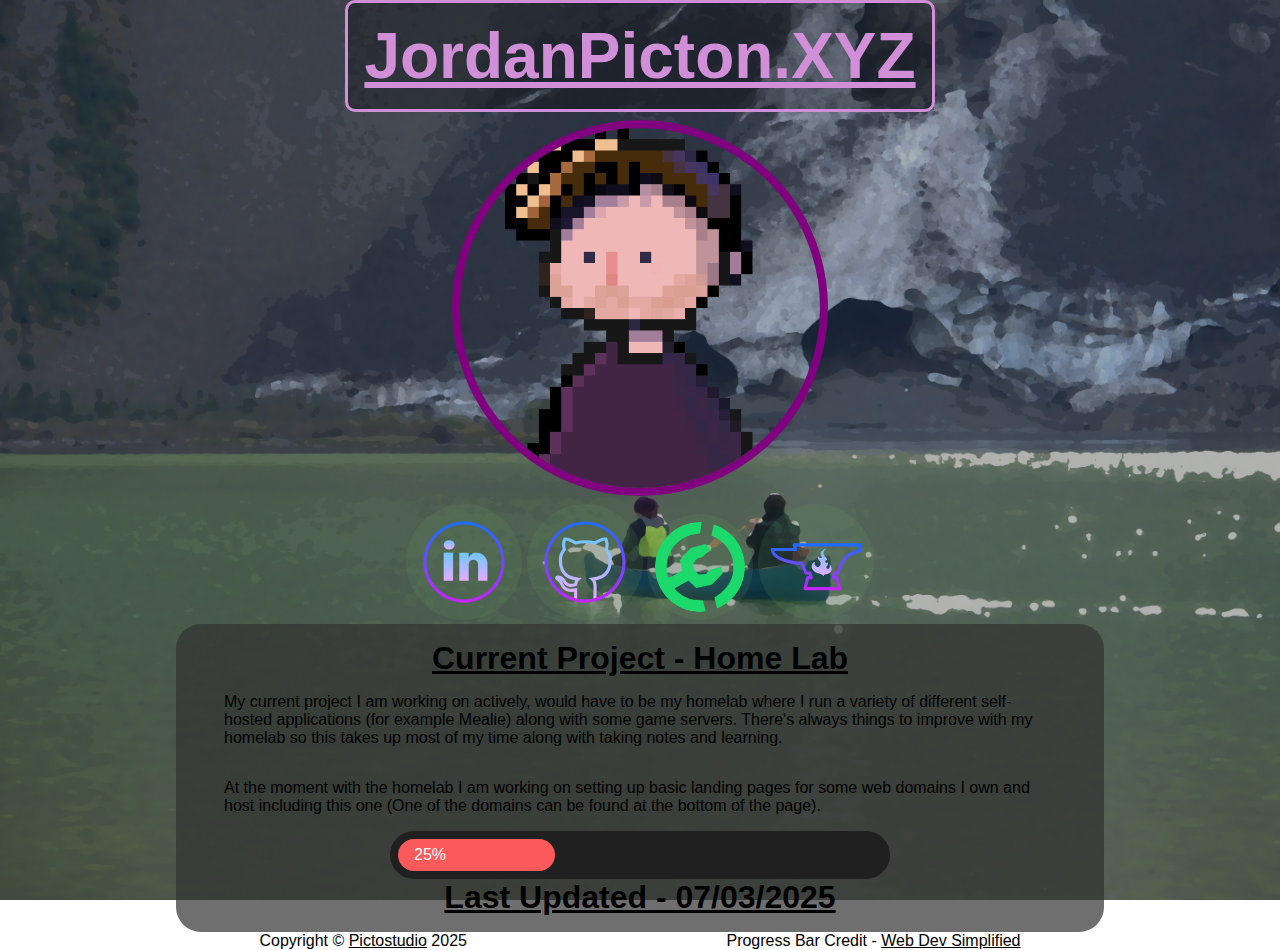
<file: index.html>
<!DOCTYPE html>
<html lang="en">

<head>
  <meta charset="UTF-8">
  <meta name="viewport" content="width=device-width, initial-scale=1.0">
  <link rel="stylesheet" href="styles/reset.css">
  <link rel="stylesheet" href="styles/main.css">
  <title>Jordan Picton</title>
</head>

<body>
  <main>
    <h1>JordanPicton.XYZ</h1>
    <img id="logo" src="media/images/logo/jordan_developer.png" alt="My Developer Logo my girlfriend made me.">
    <section id="links">
      <a href="https://www.linkedin.com/in/jordan-picton-64a999272/" target="_blank">
        <img class="link-icon" src="media/images/icons/icons8-linkedin-circled-100.svg" alt="LinkedIn Logo" />
      </a>
      <a href="https://github.com/JordanPicton" target="_blank">
        <img class="link-icon" src="media/images/icons/icons8-github-100.svg" alt="GitHub Logo" />
      </a>
      <a href="https://modrinth.com/user/JordanPicton" target="_blank">
        <img id="modrin-icon" class="link-icon" src="media/images/icons/jordan-modrinth-100.svg" alt="Modrinth Logo" />
      </a>
      <a href="" target="_blank">
        <img class="link-icon" src="media/images/icons/icons8-curseforge-100.svg" alt="Curseforge Logo" />
      </a>
    </section>
    <section id="current-project">
      <h3>Current Project - Home Lab</h3>
      <p>
        My current project I am working on actively, would have to be my homelab where I run a variety of different
        self-hosted applications (for example Mealie) along with some game servers. There's always things to improve
        with my homelab so this takes up most of my time along with taking notes and learning.
      </p>
      <p>
        At the moment with the homelab I am working on setting up basic landing pages for some web domains I own and
        host including this one (One of the domains can be found at the bottom of the page).
      </p>
      <div class="progress-bar" style="--width: 25;" data-label="25%"></div>
      <h3>Last Updated - 07/03/2025</h3>
    </section>
    <footer>
      <p id="copyright">Copyright © <a href="https://pictostudio.co.uk" target="_blank">Pictostudio</a> 2025</p>
      <p>Progress Bar Credit - <a href="https://www.youtube.com/watch?app=desktop&v=basf1lH1H-E&t=0s"
          target="_blank">Web Dev Simplified</a></p>
    </footer>
  </main>
</body>

</html>
</file>
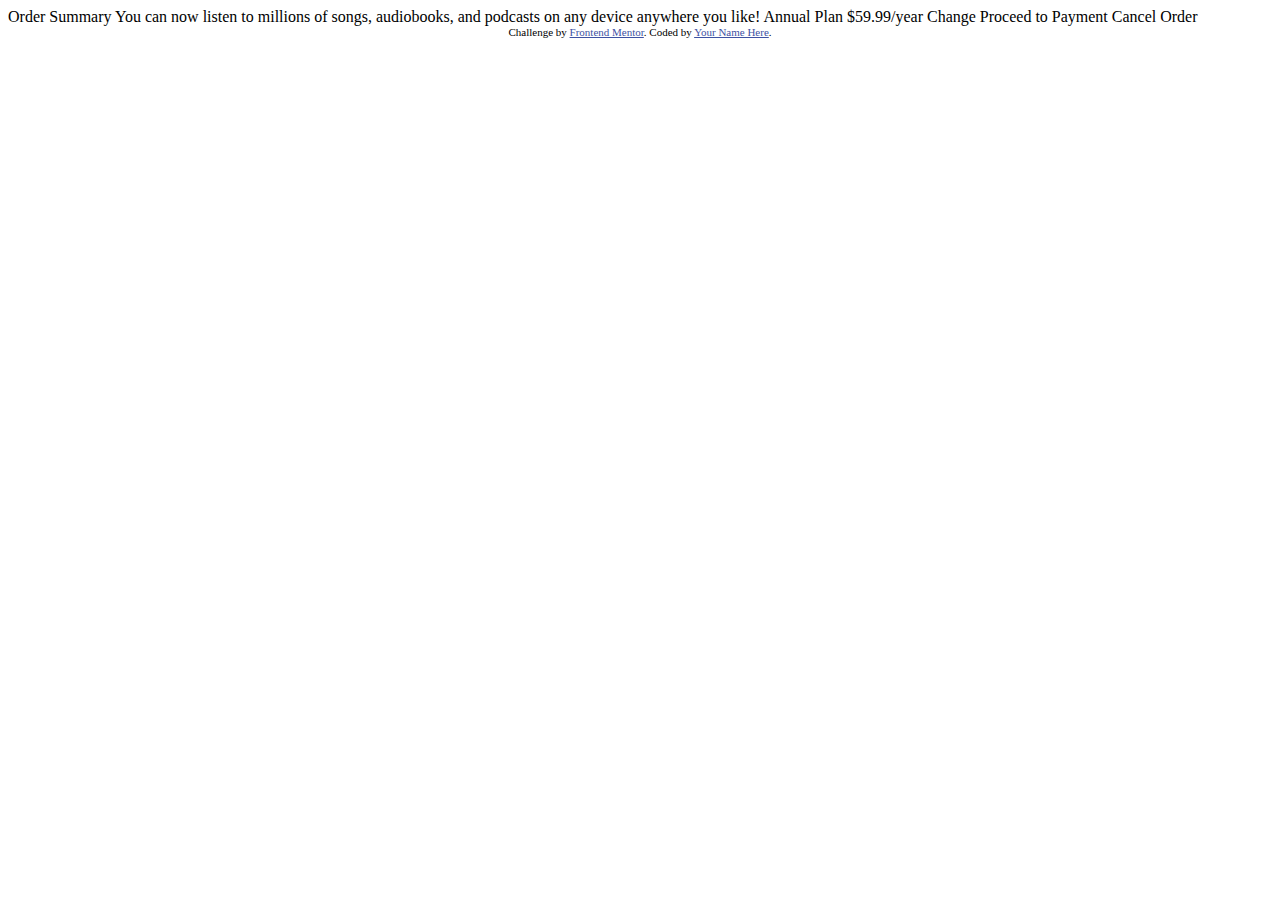
<file: order-summary/index.html>
<!DOCTYPE html>
<html lang="en">
<head>
  <meta charset="UTF-8">
  <meta name="viewport" content="width=device-width, initial-scale=1.0"> <!-- displays site properly based on user's device -->

  <link rel="icon" type="image/png" sizes="32x32" href="./images/favicon-32x32.png">
  
  <title>Frontend Mentor | Order summary card</title>

  <!-- Feel free to remove these styles or customise in your own stylesheet 👍 -->
  <style>
    .attribution { font-size: 11px; text-align: center; }
    .attribution a { color: hsl(228, 45%, 44%); }
  </style>
</head>
<body>

  Order Summary

  You can now listen to millions of songs, audiobooks, and podcasts on any 
  device anywhere you like!

  Annual Plan
  $59.99/year

  Change

  Proceed to Payment
  Cancel Order
  
  <div class="attribution">
    Challenge by <a href="https://www.frontendmentor.io?ref=challenge" target="_blank">Frontend Mentor</a>. 
    Coded by <a href="#">Your Name Here</a>.
  </div>
</body>
</html>
</file>
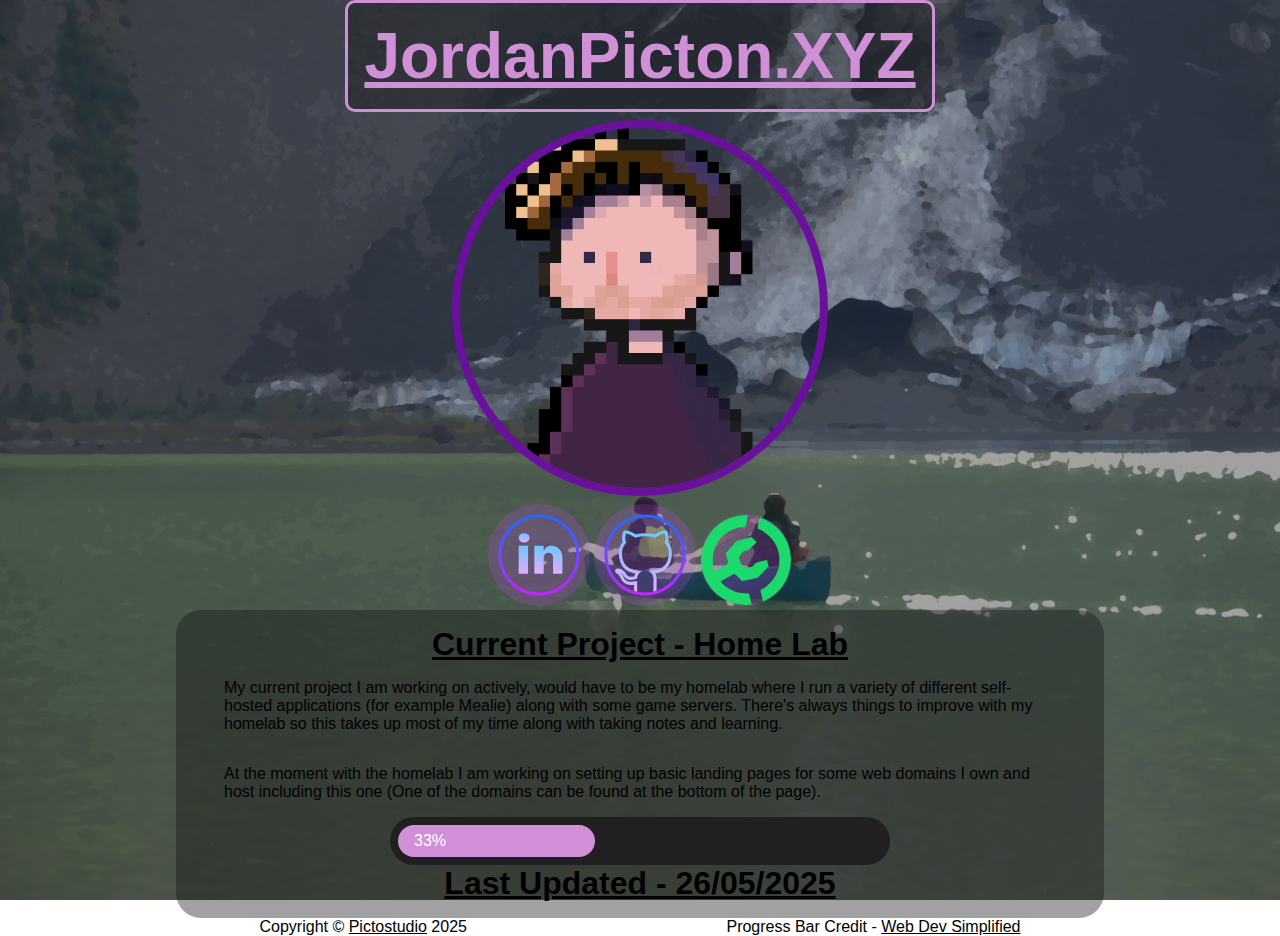
<file: pages/archive-webpage/old-webpage.html>
<!DOCTYPE html>
<html lang="en">

<head>
  <meta charset="UTF-8">
  <meta name="viewport" content="width=device-width, initial-scale=1.0">
  <link rel="stylesheet" href="../../styles/reset.css">
  <link rel="stylesheet" href="old-main.css">
  <title>Jordan Picton</title>
</head>

<body>
  <main>
    <h1>JordanPicton.XYZ</h1>
    <img id="logo" src="../../media/images/logo/jordan_developer.png" alt="My Developer Logo my girlfriend made me.">
    <section id="links">
      <a href="https://www.linkedin.com/in/jordan-picton-64a999272/" target="_blank">
        <img class="link-icon" src="../../media/images/icons/icons8-linkedin-circled-100.svg" alt="LinkedIn Logo" />
      </a>
      <a href="https://github.com/JordanPicton" target="_blank">
        <img class="link-icon" src="../../media/images/icons/icons8-github-100.svg" alt="GitHub Logo" />
      </a>
      <a href="https://modrinth.com/user/JordanPicton" target="_blank">
        <img id="modrinth-icon" class="link-icon" src="../../media/images/icons/jordan-modrinth-100.svg"
          alt="Modrinth Logo" />
      </a>
    </section>
    <section id="current-project">
      <h3>Current Project - Home Lab</h3>
      <p>
        My current project I am working on actively, would have to be my homelab where I run a variety of different
        self-hosted applications (for example Mealie) along with some game servers. There's always things to improve
        with my homelab so this takes up most of my time along with taking notes and learning.
      </p>
      <p>
        At the moment with the homelab I am working on setting up basic landing pages for some web domains I own and
        host including this one (One of the domains can be found at the bottom of the page).
      </p>
      <div class="progress-bar" style="--width: 33;" data-label="33%"></div>
      <h3>Last Updated - 26/05/2025</h3>
    </section>
    <footer>
      <p id="copyright">Copyright © <a href="https://pictostudio.co.uk" target="_blank">Pictostudio</a> 2025</p>
      <p>Progress Bar Credit - <a href="https://www.youtube.com/watch?app=desktop&v=basf1lH1H-E&t=0s"
          target="_blank">Web Dev Simplified</a></p>
    </footer>
  </main>
</body>

</html>
</file>
<file: styles/main.css>
/* Global Styling */
body {
  background-image: url(../media/images/backgrounds/canada.webp);
  background-repeat: no-repeat;
  background-size: cover;
  height: 100vh;
  max-height: 100vh;
  width: 100vw;
  max-width: 100vw;
  font-family: Arial, Helvetica, sans-serif;
}

h1, h2, h3, h4, h5 {
  text-decoration: underline;
}

h1 {
  font-size: 4rem;
  color: rgb(208, 143, 214);
  background-color: rgba(0, 0, 0, 0.3);
  padding: 16px;
  border-radius: 10px;
  border: rgb(208, 143, 214) solid 3px;
}

h3 {
  font-size: 2rem;
}

h5 {
  font-size: 1.25rem;
  text-decoration: underline;
}

main {
  background-color: rgba(0, 0, 0, 0.3);
  position: absolute;
  top: 0;
  left: 0;
  width: 100%;
  height: 100%;
  display: flex;
  flex-direction: column;
  align-items: center;
  justify-content: space-between;
}

/* Classes & ID Styling */
#logo {
  /* These units of measurement need double checking */
  height: 40%;
  border-radius: 50%;
  border: purple solid 0.5rem;
  margin: 0.5rem;
}

.link-icon {
  border-radius: 100px;
  padding: 8px;
  background-color: rgba(100, 160, 100, 0.15);
}

.link-icon:hover {
  background-color: rgba(0, 100, 0, 0.4);
}

#current-project {
  display: flex;
  flex-direction: column;
  align-items:center; 
  width: 70vw;
  padding: 1rem;
  border-radius: 25px;
  background-color: rgba(50, 50, 50, 0.7);
  color: white;
}

#current-project p {
  padding: 1rem 2rem 1rem 2rem;
}

.progress-bar {
  position: relative;
  width: 500px;
  height: 3em;
  background-color: #202020;
  border-radius: 1.5em;
  color: white;
}

.progress-bar::before {
  content: attr(data-label);
  display: flex;
  align-items: center;
  position: absolute;
  left: 0.5em;
  top: 0.5em;
  bottom: 0.5em;
  width: calc(var(--width, 0) * 1%);
  min-width: 2rem;
  max-width: calc(100% - 1em);
  background-color: #fc5a5a;
  border-radius: 1em;
  padding: 1em;
}

footer {
  display: flex;
  width: 100vw;
  justify-content: space-evenly;
  color: white;
}

footer>p a {
  text-decoration: underline;
}
</file>
<file: pages/archive-webpage/old-main.css>
/* ==================================================== /
# Project Title: Portfolio Website
# Started:  26/05/2025 19:06
# Author: Jordan
/ ==================================================== */

/*  ;                Variables Core Style                 */
:root {
  --main-background: rgba(22, 22, 22, 0.4);
  --image-colour-background: rgba(211, 68, 255, 0.2);
  --hover-background: rgba(211, 68, 255, 0.3);
  --main-colour: rgb(208, 143,214);
  --second-colour: rgb(105, 16, 156);
  --white: #FFFFFF;
}

/* Global Styling */
body {
  background-image: url(../../media/images/backgrounds/canada.webp);
  background-repeat: no-repeat;
  background-size: cover;
  height: 100vh;
  max-height: 100vh;
  width: 100vw;
  max-width: 100vw;
  font-family: Arial, Helvetica, sans-serif;
}

h1, h2, h3, h4, h5 {
  text-decoration: underline;
}

h1 {
  font-size: 4rem;
  color: var(--main-colour);
  background-color: var(--main-background);
  padding: 16px;
  border-radius: 10px;
  border: var(--main-colour) solid 3px;
}

h3 {
  font-size: 2rem;
}

h5 {
  font-size: 1.25rem;
  text-decoration: underline;
}

main {
  position: absolute;
  top: 0;
  left: 0;
  width: 100%;
  height: 100%;
  background-color: var(--main-background);
  display: flex;
  flex-direction: column;
  align-items: center;
  justify-content: space-between;
}

/* Classes & ID Styling */
#logo {
  /* These units of measurement need double checking */
  height: 40vh;
  border-radius: 15rem;
  border: var(--second-colour) solid 0.5rem;
  margin: 0.5rem;
}

.link-icon {
  border-radius: 100px;
  padding: 1px;
  background-color: var(--image-colour-background);
}

.link-icon:hover {
  background-color: var(--hover-background);
}

#current-project {
  display: flex;
  flex-direction: column;
  align-items:center; 
  width: 70vw;
  padding: 1rem;
  border-radius: 25px;
  background-color: var(--main-background);
  color: var(--white);
}

#current-project p {
  padding: 1rem 2rem 1rem 2rem;
}

.progress-bar {
  position: relative;
  width: 500px;
  height: 3em;
  background-color: #202020;
  border-radius: 1.5em;
  color: var(--white);
}

.progress-bar::before {
  content: attr(data-label);
  display: flex;
  align-items: center;
  position: absolute;
  left: 0.5em;
  top: 0.5em;
  bottom: 0.5em;
  width: calc(var(--width, 0) * 1%);
  min-width: 2rem;
  max-width: calc(100% - 1em);
  background-color: var(--main-colour);
  border-radius: 1em;
  padding: 1em;
}

footer {
  display: flex;
  /* height: 2vh; */
  width: 100vw;
  justify-content: space-evenly;
  color: var(--white);
  /* position: absolute; */
}

footer>p a {
  text-decoration: underline;
}
</file>
